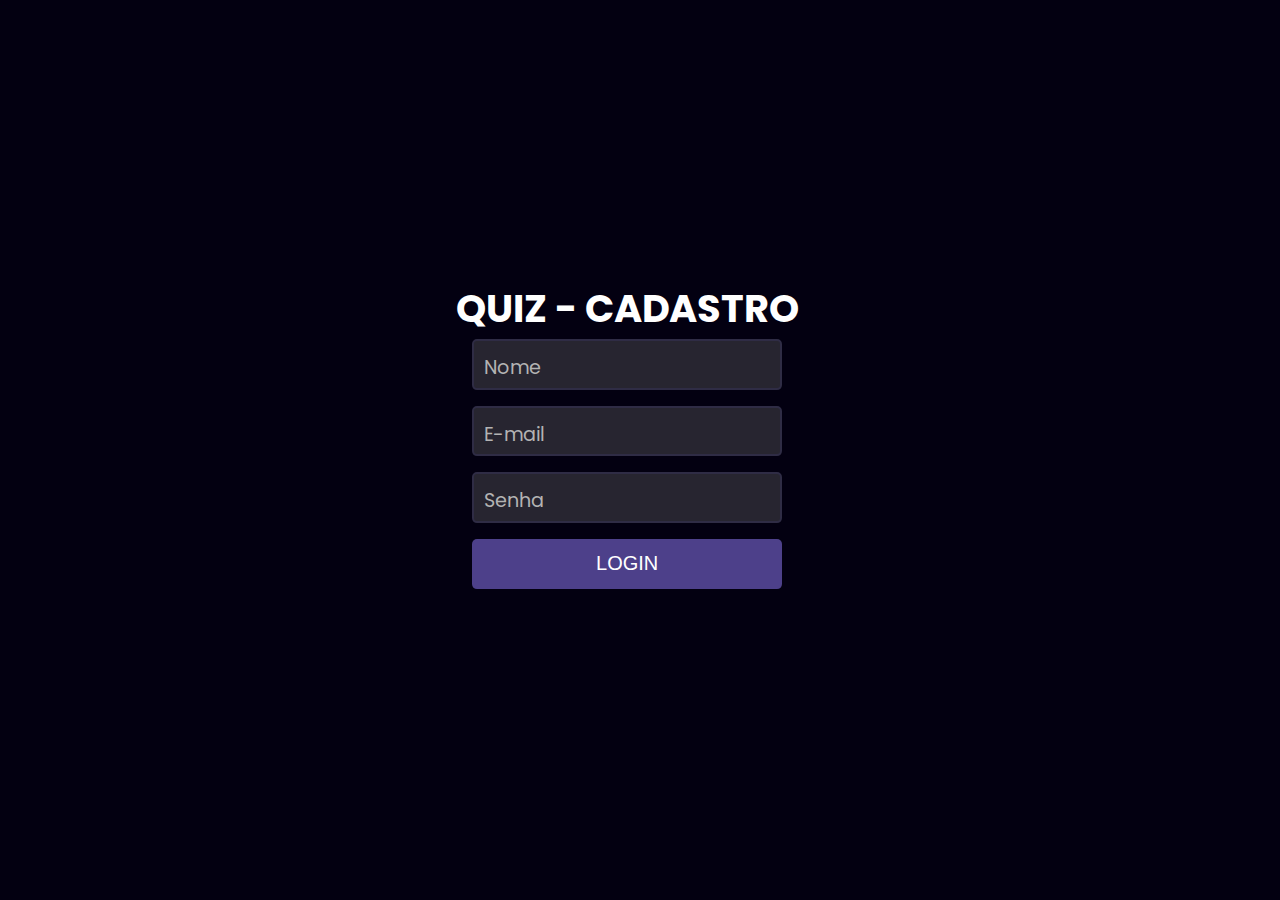
<file: index.html>
<!DOCTYPE html>
<html lang="en">
<head>
    <meta charset="UTF-8">
    <meta http-equiv="X-UA-Compatible" content="IE=edge">
    <meta name="viewport" content="width=device-width, initial-scale=1.0">
    <link rel="stylesheet" href="./css/style.css">
    <title>Quiz Entretenimento</title>
</head>
<body>

   <!-- GET - Usado por meio da url, muitos dados
        POST - Usado para poucos dados-->
   
    <h1>QUIZ - CADASTRO</h1>
   <div class="form">
    <form id="form" action="pages.html" method="GET">
        <div class=" input-container">
            <input type="text" class="text-input" autocomplete="off" placeholder="Digite seu nome" required/>
            <label for="username" class="label">Nome</label>
        </div>
        <div class=" input-container">
            <input type="email" class="text-input" autocomplete="off" placeholder="Digite seu email" required />
            <label for="username" class="label">E-mail</label>
        </div>
        <div class=" input-container">
            <input type="password" class="text-input" autocomplete="off" placeholder="Digite sua senha" required />
            <label for="username" class="label">Senha</label>
        </div>
        
        <button class="btn">
            <span>LOGIN</span>
          </button>
    </div>
   </form>
</file>
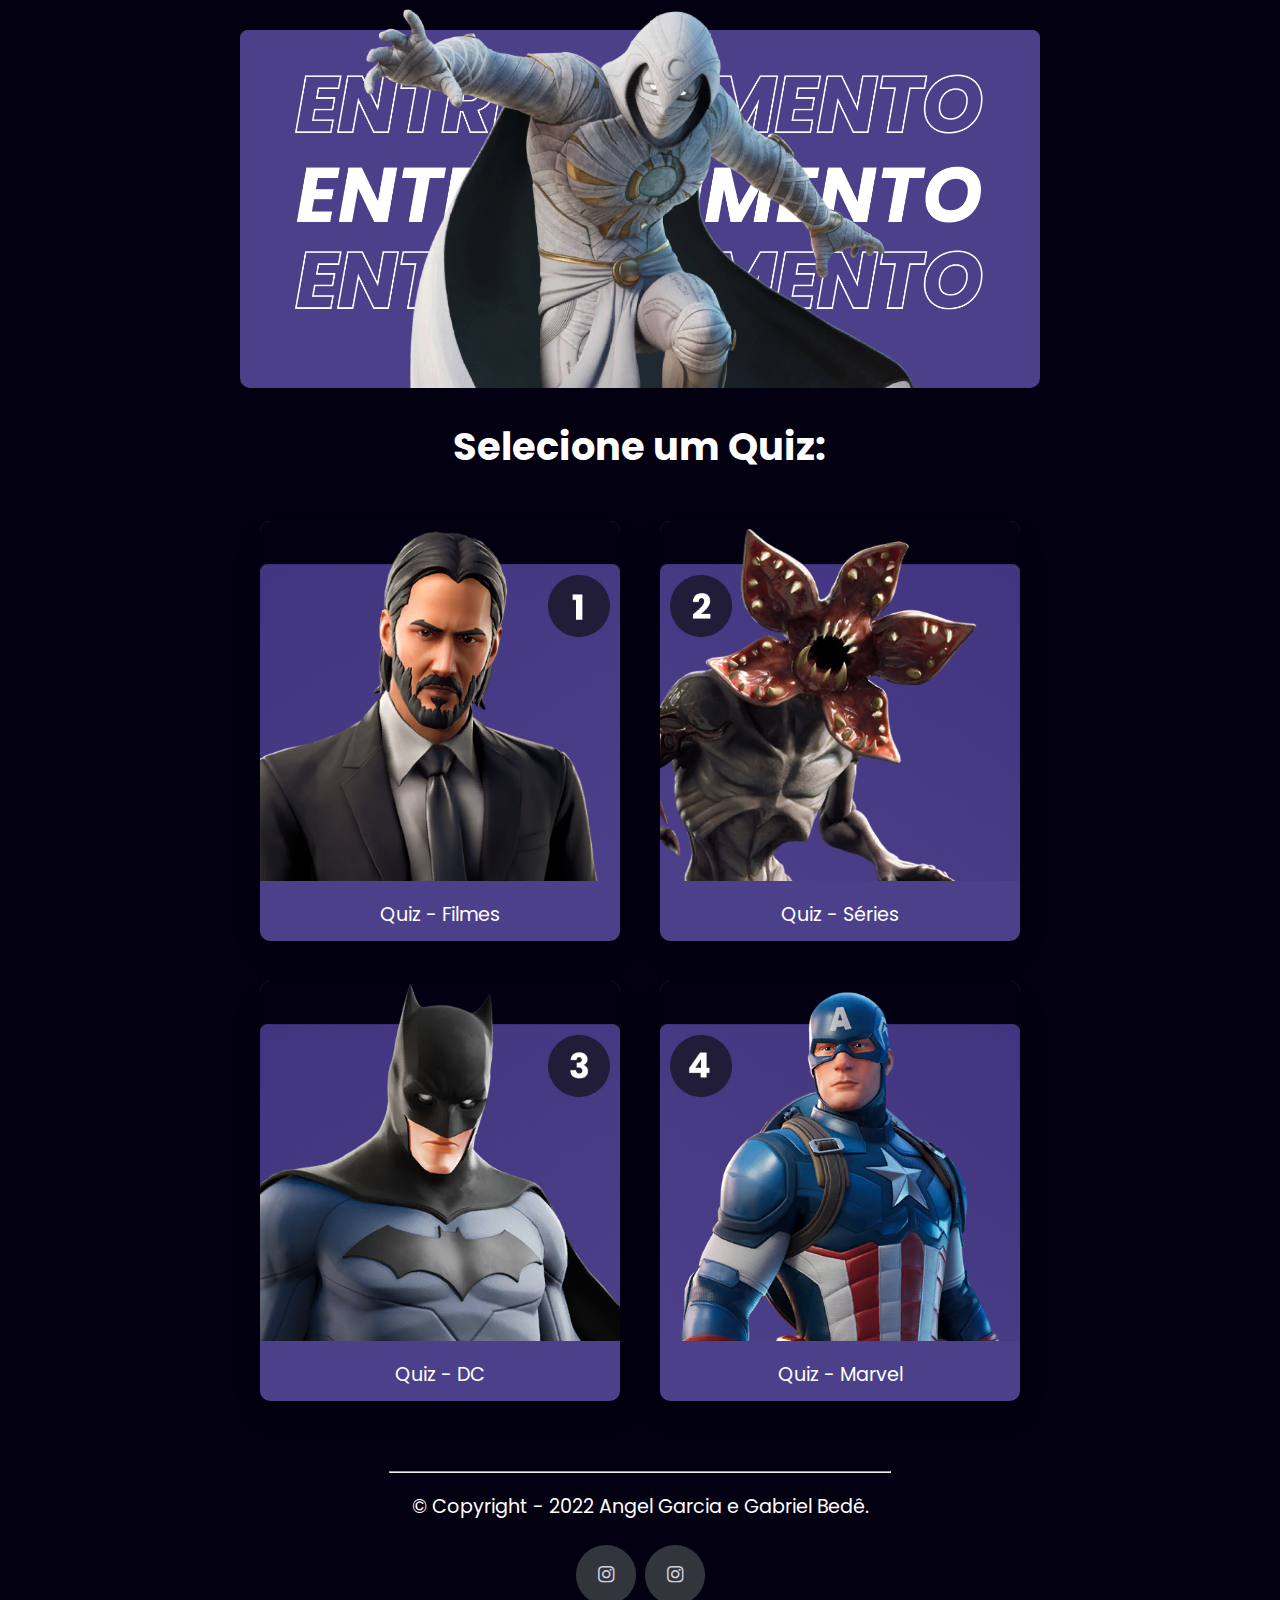
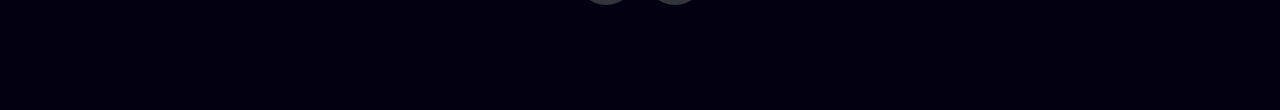
<file: pages.html>
<html lang="en">
<head>
    <meta charset="UTF-8">
    <meta http-equiv="X-UA-Compatible" content="IE=edge">
    <meta name="viewport" content="width=device-width, initial-scale=1.0">
    <title>Quiz Entretenimento</title>
    <link rel="stylesheet" href="./css/pages.css">
    <link rel="stylesheet" href="https://cdnjs.cloudflare.com/ajax/libs/font-awesome/4.7.0/css/font-awesome.min.css">

</head>
<body>

    <img class="banner" src="./img/banner.png">
    <h1>Selecione um Quiz:</h1>

    <div class="flex">
        <div class="img">
            <a href="quiz1.html"><img src="./img/1.png" draggable="false"><p>Quiz - Filmes</p></a>
        </div>

        <div class="img">
            <a href="quiz2.html"><img src="./img/2.png" draggable="false"><p>Quiz - Séries</p></a>
        </div>

        <div class="img">
            <a href="quiz3.html"><img src="./img/3.png" draggable="false"><p>Quiz - DC</p></a>
        </div>

        <div class="img">
            <a href="quiz4.html"><img src="./img/4.png" draggable="false"><p>Quiz - Marvel</p></a>
        </div>
    </div>

    <hr>

    <footer class="rodape">
        <p>© Copyright - 2022 Angel Garcia e Gabriel Bedê.</p>
        <a href="https://instagram.com/angel_oliiveiraa?igshid=YmMyMTA2M2Y=" class="fa fa-instagram"></a>
        <a href="https://instagram.com/gabriel_bede?igshid=YmMyMTA2M2Y=" class="fa fa-instagram"></a>
    </footer>
</body>
</html>
</file>
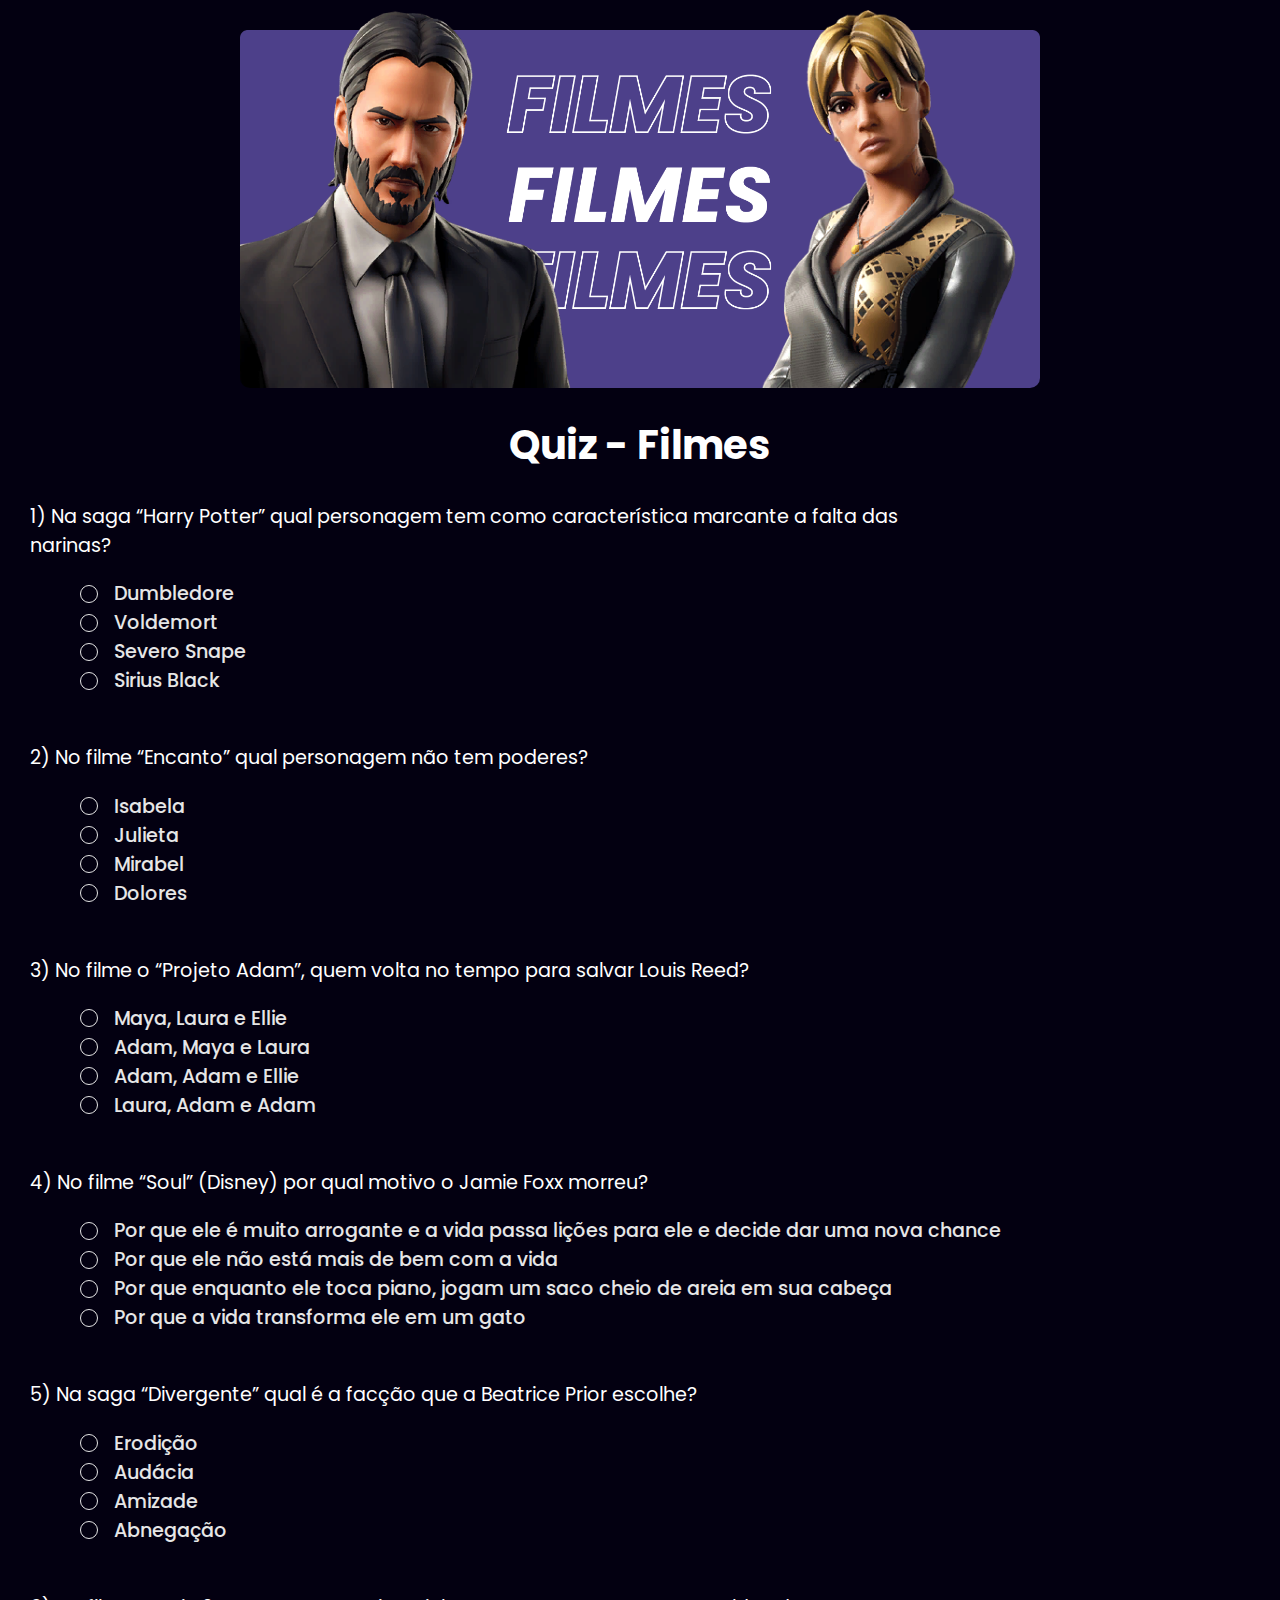
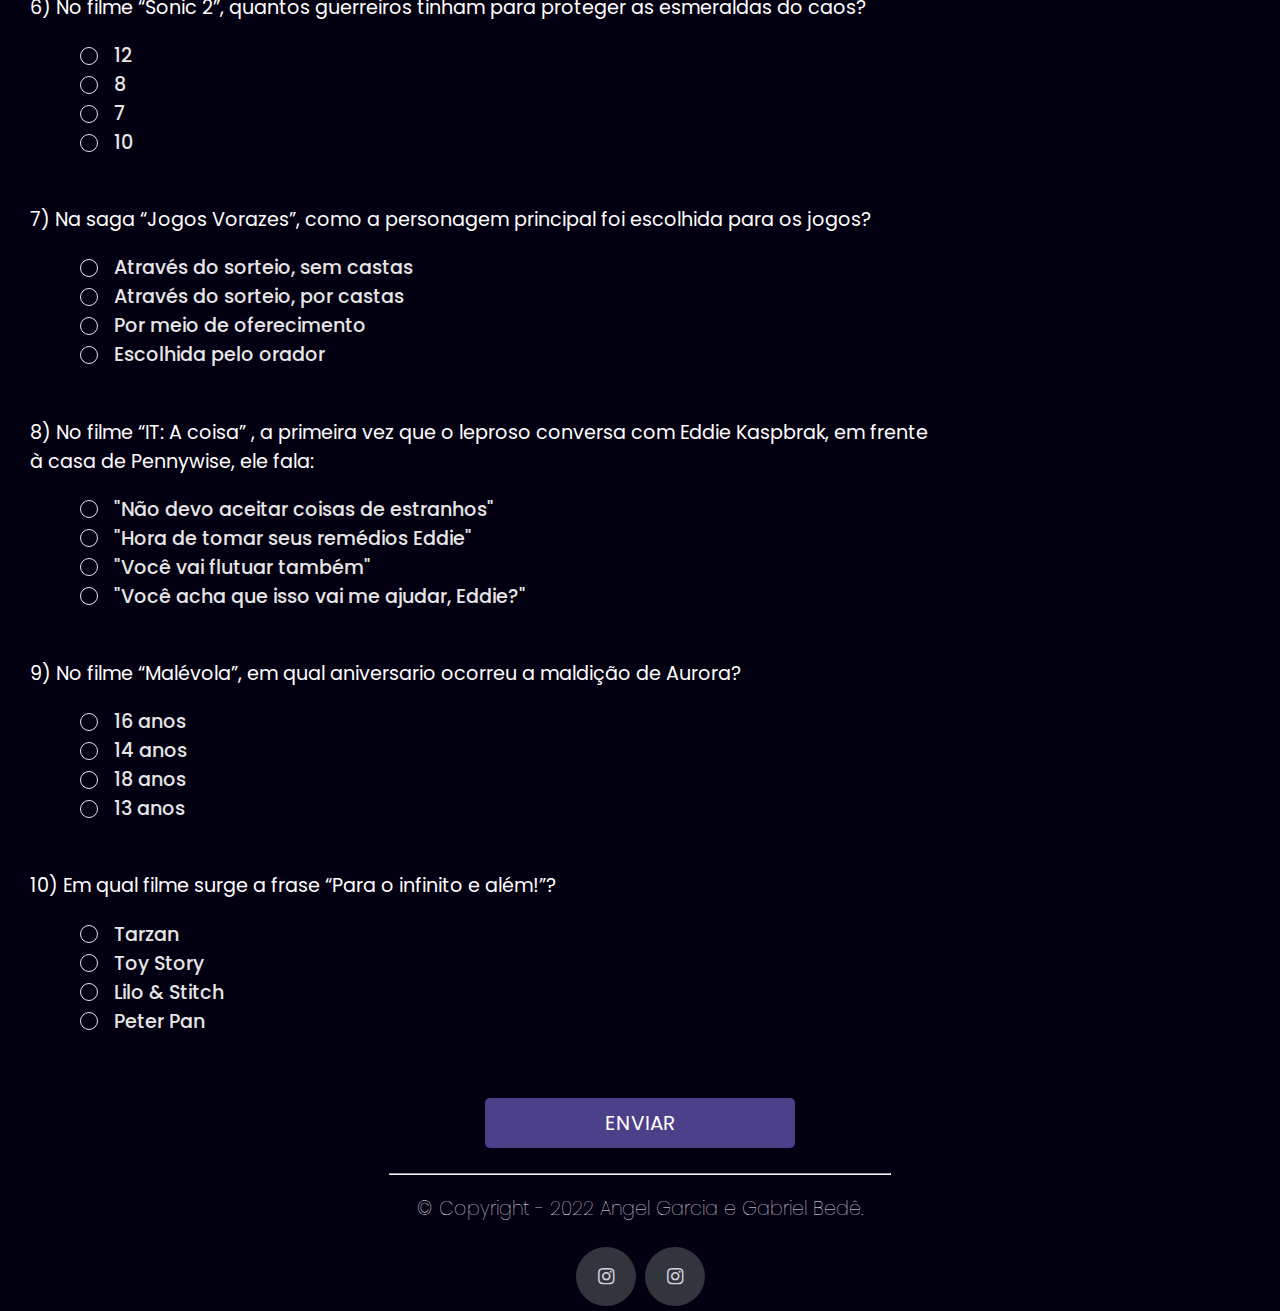
<file: quiz1.html>
<!DOCTYPE html>
<html lang="en">
<head>
    <meta charset="UTF-8">
    <meta http-equiv="X-UA-Compatible" content="IE=edge">
    <meta name="viewport" content="width=device-width, initial-scale=1.0">
    <title>Quiz - Filmes</title>
    <link rel="stylesheet" href="./css/quiz1.css">
    <link rel="stylesheet" href="https://cdnjs.cloudflare.com/ajax/libs/font-awesome/4.7.0/css/font-awesome.min.css">

</head>
<body>
    <img class="banner" src="./img/Frame 6.png">
    <form id="form" action="resultado.php">
      <section class="dark">
        <h1>Quiz - Filmes</h1>
        <p>1) Na saga “Harry Potter” qual personagem tem como característica marcante a falta das narinas?</p>
        <label>
          <input type="radio" name= "p1" name="dark" value="0" required>
          <span class="design"></span> <span class="text">Dumbledore</span>
        </label>
      
        <label>
          <input type="radio" name= "p1" name="dark" value="1" required>
          <span class="design"></span><span class="text">Voldemort</span>
        </label>
      
        <label>
          <input type="radio" name= "p1" name="dark" value="0" required>
          <span class="design"></span><span class="text">Severo Snape</span>
        </label>

        <label>
            <input type="radio" name= "p1" name="dark" value="0" required>
            <span class="design"></span><span class="text">Sirius Black</span>
        </label>
    </section>

    <br>

    <section class="dark">
    <p>2) No filme “Encanto” qual personagem não tem poderes?</p>
        <label>
          <input type="radio" name= "p2" name="dark" value="0" required>
          <span class="design"></span> <span class="text">Isabela</span>
        </label>
      
        <label>
          <input type="radio" name= "p2" name="dark" value="0" required>
          <span class="design"></span><span class="text">Julieta</span>
        </label>
      
        <label>
          <input type="radio" name= "p2" name="dark" value="1" required>
          <span class="design"></span><span class="text">Mirabel</span>
        </label>

        <label>
            <input type="radio" name= "p2" name="dark" value="0" required>
            <span class="design"></span><span class="text">Dolores</span>
        </label>
    </section>

    <br>

    <section class="dark">
    <p>3) No filme o “Projeto Adam”, quem volta no tempo para salvar Louis Reed?</p>
        <label>
          <input type="radio" name= "p3" name="dark" value="0" required>
          <span class="design"></span> <span class="text">Maya, Laura e Ellie</span>
        </label>
      
        <label>
          <input type="radio" name= "p3" name="dark" value="0" required>
          <span class="design"></span><span class="text">Adam, Maya e Laura</span>
        </label>
      
        <label>
          <input type="radio" name= "p3" name="dark" value="0" required>
          <span class="design"></span><span class="text">Adam, Adam e Ellie</span>
        </label>

        <label>
            <input type="radio" name= "p3" name="dark" value="1" required>
            <span class="design"></span><span class="text">Laura, Adam e Adam</span>
        </label>
    </section>

    <br>

    <section class="dark">
    <p>4) No filme “Soul” (Disney) por qual motivo o Jamie Foxx morreu?</p>
        <label>
          <input type="radio" name= "p4" name="dark" value="1" required>
          <span class="design"></span> <span class="text">Por que ele é muito arrogante e a vida passa lições para ele e decide dar uma nova chance</span>
        </label>
      
        <label>
          <input type="radio" name= "p4" name="dark" value="0" required>
          <span class="design"></span><span class="text">Por que ele não está mais de bem com a vida</span>
        </label>
      
        <label>
          <input type="radio" name= "p4" name="dark" value="0" required>
          <span class="design"></span><span class="text">Por que enquanto ele toca piano, jogam um saco cheio de areia em sua cabeça</span>
        </label>

        <label>
            <input type="radio" name= "p4" name="dark" value="0" required>
            <span class="design"></span><span class="text">Por que a vida transforma ele em um gato</span>
        </label>
    </section>

    <br>

    <section class="dark">
    <p>5) Na saga “Divergente” qual é a facção que a Beatrice Prior escolhe?</p>
        <label>
          <input type="radio" name= "p5" name="dark" value="0" required>
          <span class="design"></span> <span class="text">Erodição</span>
        </label>
      
        <label>
          <input type="radio" name= "p5" name="dark" value="1" required>
          <span class="design"></span><span class="text">Audácia</span>
        </label>
      
        <label>
          <input type="radio" name= "p5" name="dark" value="0" required>
          <span class="design"></span><span class="text">Amizade</span>
        </label>

        <label>
            <input type="radio" name= "p5" name="dark" value="0" required>
            <span class="design"></span><span class="text">Abnegação</span>
        </label>
    </section>

    <br>

    <section class="dark">
    <p>6) No filme “Sonic 2”, quantos guerreiros tinham para proteger as esmeraldas do caos?</p>
        <label>
          <input type="radio" name= "p6" name="dark" value="0" required>
          <span class="design"></span> <span class="text">12</span>
        </label>
      
        <label>
          <input type="radio" name= "p6" name="dark" value="0" required>
          <span class="design"></span><span class="text">8</span>
        </label>
      
        <label>
          <input type="radio" name= "p6" name="dark" value="1" required>
          <span class="design"></span><span class="text">7</span>
        </label>

        <label>
            <input type="radio" name= "p6" name="dark" value="0" required>
            <span class="design"></span><span class="text">10</span>
        </label>
    </section>

    <br>

    <section class="dark">
    <p>7) Na saga “Jogos Vorazes”, como a personagem principal foi escolhida para os jogos?</p>
        <label>
          <input type="radio" name= "p7" name="dark" value="0" required>
          <span class="design"></span> <span class="text">Através do sorteio, sem castas</span>
        </label>
      
        <label>
          <input type="radio" name= "p7" name="dark" value="0" required>
          <span class="design"></span><span class="text">Através do sorteio, por castas</span>
        </label>
      
        <label>
          <input type="radio" name= "p7" name="dark" value="1" required>
          <span class="design"></span><span class="text">Por meio de oferecimento</span>
        </label>

        <label>
            <input type="radio" name= "p7" name="dark" value="0" required>
            <span class="design"></span><span class="text">Escolhida pelo orador</span>
        </label>
    </section>

    <br>

    <section class="dark">
    <p>8) No filme “IT: A coisa” , a primeira vez que o leproso conversa com Eddie Kaspbrak, em frente à casa de Pennywise, ele fala:</p>
        <label>
          <input type="radio" name= "p8" name="dark" value="0" required>
          <span class="design"></span> <span class="text">"Não devo aceitar coisas de estranhos"</span>
        </label>
      
        <label>
          <input type="radio" name= "p8" name="dark" value="0" required>
          <span class="design"></span><span class="text">"Hora de tomar seus remédios Eddie"</span>
        </label>
      
        <label>
          <input type="radio" name= "p8" name="dark" value="0" required>
          <span class="design"></span><span class="text">"Você vai flutuar também"</span>
        </label>

        <label>
            <input type="radio" name= "p8" name="dark" value="1" required>
            <span class="design"></span><span class="text">"Você acha que isso vai me ajudar, Eddie?"</span>
        </label>
    </section>

    <br>

    <section class="dark">
    <p>9) No filme “Malévola”, em qual aniversario ocorreu a maldição de Aurora?</p>
        <label>
          <input type="radio" name= "p9" name="dark" value="1" required>
          <span class="design"></span> <span class="text">16 anos</span>
        </label>
      
        <label>
          <input type="radio" name= "p9" name="dark" value="0" required>
          <span class="design"></span><span class="text">14 anos</span>
        </label>
      
        <label>
          <input type="radio" name= "p9" name="dark" value="0" required>
          <span class="design"></span><span class="text">18 anos</span>
        </label>

        <label>
            <input type="radio" name= "p9" name="dark" value="0" required>
            <span class="design"></span><span class="text">13 anos</span>
        </label>
    </section>

    <br>

    <section class="dark">
    <p>10) Em qual filme surge a frase “Para o infinito e além!”?</p>
        <label>
          <input type="radio" name= "p10" name="dark" value="0" required>
          <span class="design"></span> <span class="text">Tarzan</span>
        </label>
      
        <label>
          <input type="radio" name= "p10" name="dark" value="1" required>
          <span class="design"></span><span class="text">Toy Story</span>
        </label>
      
        <label>
          <input type="radio" name= "p10" name="dark" value="0" required>
          <span class="design"></span><span class="text">Lilo & Stitch</span>
        </label>

        <label>
            <input type="radio" name= "p10" name="dark" value="0" required>
            <span class="design"></span><span class="text">Peter Pan</span>
        </label>
    </section>
  </form>
    <br><br><br>
      
      <button form="form" class="btn">
        <span>ENVIAR</span>
      </button>

    <hr>

    <footer class="rodape">
      <h6 class="text-rodape">© Copyright - 2022 Angel Garcia e Gabriel Bedê.</h6>
      <a href="https://instagram.com/angel_oliiveiraa?igshid=YmMyMTA2M2Y=" class="fa fa-instagram"></a>
      <a href="https://instagram.com/gabriel_bede?igshid=YmMyMTA2M2Y=" class="fa fa-instagram"></a>
  </footer>

</body>
</html>
</file>
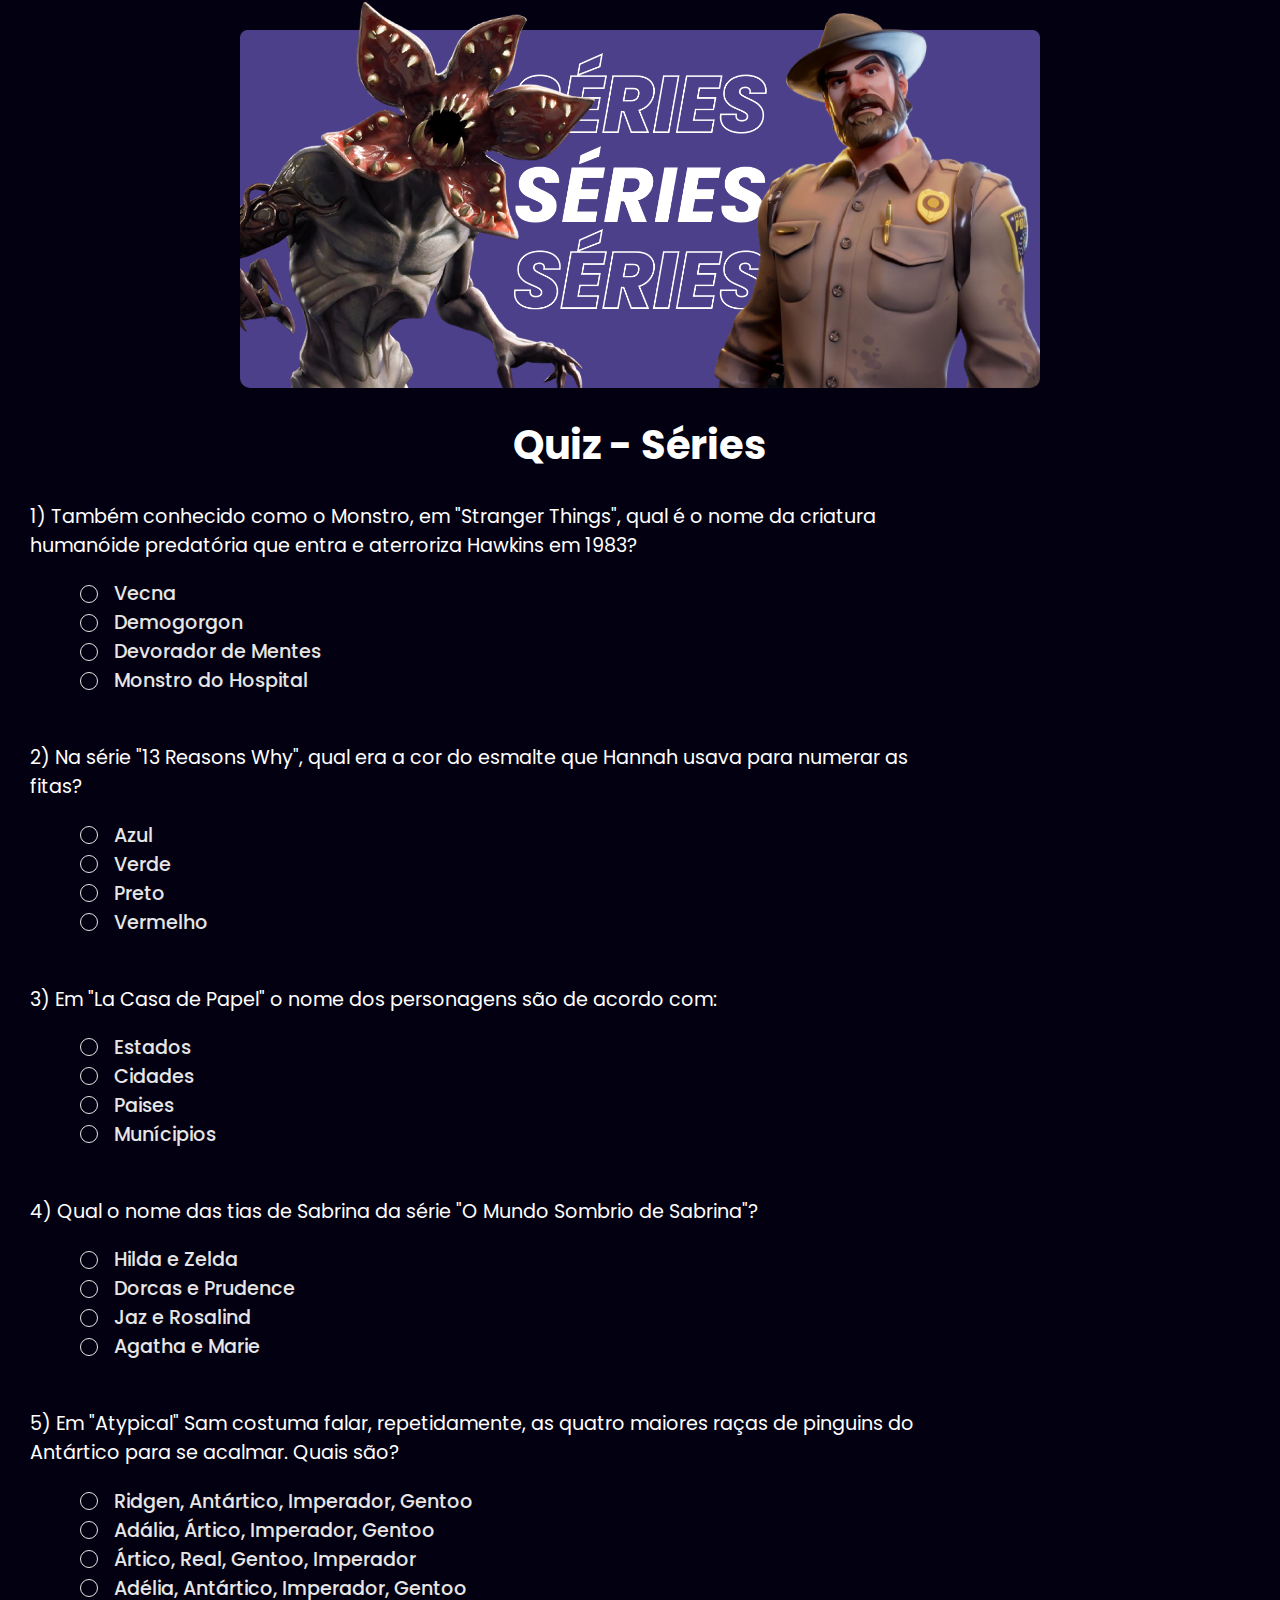
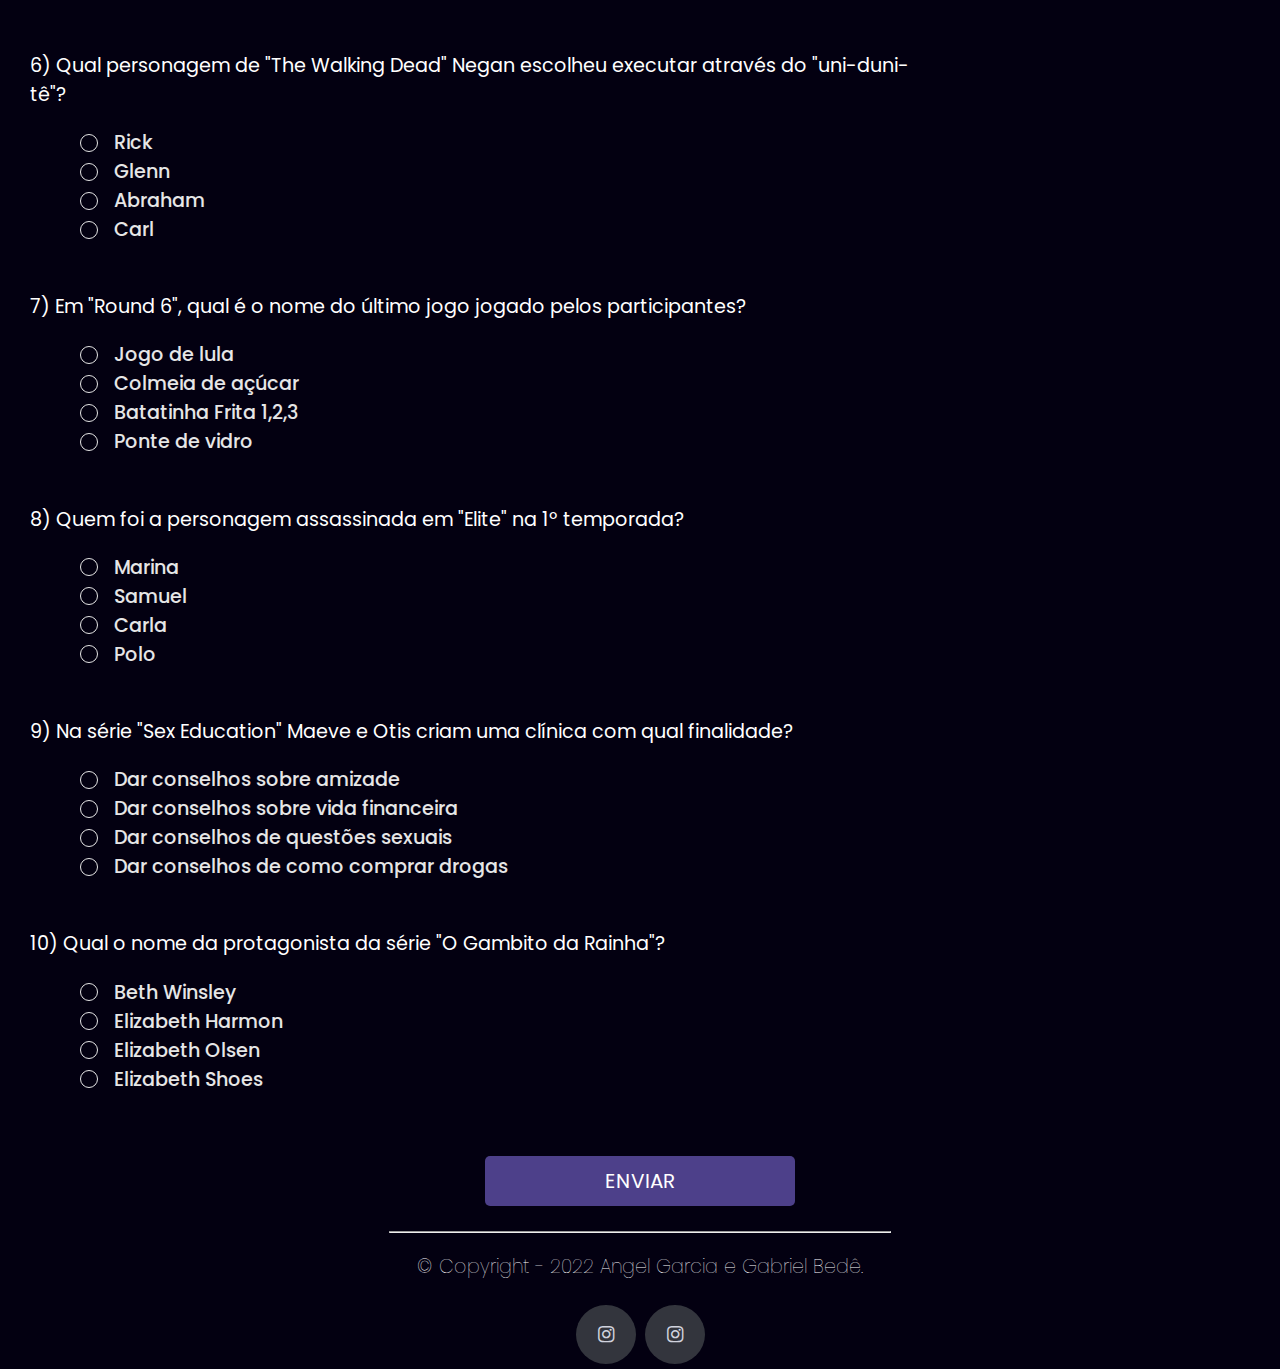
<file: quiz2.html>
<!DOCTYPE html>
<html lang="en">
<head>
    <meta charset="UTF-8">
    <meta http-equiv="X-UA-Compatible" content="IE=edge">
    <meta name="viewport" content="width=device-width, initial-scale=1.0">
    <title>Quiz - Séries</title>
    <link rel="stylesheet" href="./css/quiz1.css">
    <link rel="stylesheet" href="https://cdnjs.cloudflare.com/ajax/libs/font-awesome/4.7.0/css/font-awesome.min.css">

</head>
<body>
    <img class="banner" src="./img/Frame 7.png">
    <form id="form" action="resultado.php">
      <section class="dark">
        <h1>Quiz - Séries</h1>
        <p>1) Também conhecido como o Monstro, em "Stranger Things", qual é o nome da criatura humanóide predatória que entra e aterroriza Hawkins em 1983?</p>
        <label>
          <input type="radio" name= "p1" name="dark" value="0" required>
          <span class="design"></span> <span class="text">Vecna</span>
        </label>
      
        <label>
          <input type="radio" name= "p1" name="dark" value="1" required>
          <span class="design"></span><span class="text">Demogorgon</span>
        </label>
      
        <label>
          <input type="radio" name= "p1" name="dark" value="0" required>
          <span class="design"></span><span class="text">Devorador de Mentes</span>
        </label>

        <label>
            <input type="radio" name= "p1" name="dark" value="0" required>
            <span class="design"></span><span class="text">Monstro do Hospital</span>
        </label>
    </section>

    <br>

    <section class="dark">
    <p>2) Na série "13 Reasons Why", qual era a cor do esmalte que Hannah usava para numerar as fitas?</p>
        <label>
          <input type="radio" name= "p2" name="dark" value="1" required>
          <span class="design"></span> <span class="text">Azul</span>
        </label>
      
        <label>
          <input type="radio" name= "p2" name="dark" value="0" required>
          <span class="design"></span><span class="text">Verde</span>
        </label>
      
        <label>
          <input type="radio" name= "p2" name="dark" value="0" required>
          <span class="design"></span><span class="text">Preto</span>
        </label>

        <label>
            <input type="radio" name= "p2" name="dark" value="0" required>
            <span class="design"></span><span class="text">Vermelho</span>
        </label>
    </section>

    <br>

    <section class="dark">
    <p>3) Em "La Casa de Papel" o nome dos personagens são de acordo com:</p>
        <label>
          <input type="radio" name= "p3" name="dark" value="0" required>
          <span class="design"></span> <span class="text">Estados</span>
        </label>
      
        <label>
          <input type="radio" name= "p3" name="dark" value="1" required>
          <span class="design"></span><span class="text">Cidades</span>
        </label>
      
        <label>
          <input type="radio" name= "p3" name="dark" value="0" required>
          <span class="design"></span><span class="text">Paises</span>
        </label>

        <label>
            <input type="radio" name= "p3" name="dark" value="0" required>
            <span class="design"></span><span class="text">Munícipios</span>
        </label>
    </section>

    <br>

    <section class="dark">
    <p>4) Qual o nome das tias de Sabrina da série "O Mundo Sombrio de Sabrina"?</p>
        <label>
          <input type="radio" name= "p4" name="dark" value="1" required>
          <span class="design"></span> <span class="text">Hilda e Zelda</span>
        </label>
      
        <label>
          <input type="radio" name= "p4" name="dark" value="0" required>
          <span class="design"></span><span class="text">Dorcas e Prudence</span>
        </label>
      
        <label>
          <input type="radio" name= "p4" name="dark" value="0" required>
          <span class="design"></span><span class="text">Jaz e Rosalind</span>
        </label>

        <label>
            <input type="radio" name= "p4" name="dark" value="0" required>
            <span class="design"></span><span class="text">Agatha e Marie</span>
        </label>
    </section>

    <br>

    <section class="dark">
    <p>5) Em "Atypical" Sam costuma falar, repetidamente, as quatro maiores raças de pinguins do Antártico para se acalmar. Quais são?</p>
        <label>
          <input type="radio" name= "p5" name="dark" value="0" required>
          <span class="design"></span> <span class="text">Ridgen, Antártico, Imperador, Gentoo</span>
        </label>
      
        <label>
          <input type="radio" name= "p5" name="dark" value="0" required>
          <span class="design"></span><span class="text">Adália, Ártico, Imperador, Gentoo</span>
        </label>
      
        <label>
          <input type="radio" name= "p5" name="dark" value="0" required>
          <span class="design"></span><span class="text">Ártico, Real, Gentoo, Imperador</span>
        </label>

        <label>
            <input type="radio" name= "p5" name="dark" value="1" required>
            <span class="design"></span><span class="text">Adélia, Antártico, Imperador, Gentoo</span>
        </label>
    </section>

    <br>

    <section class="dark">
    <p>6) Qual personagem de "The Walking Dead" Negan escolheu executar através do "uni-duni-tê"? </p>
        <label>
          <input type="radio" name= "p6" name="dark" value="0" required>
          <span class="design"></span> <span class="text">Rick</span>
        </label>
      
        <label>
          <input type="radio" name= "p6" name="dark" value="1" required>
          <span class="design"></span><span class="text">Glenn</span>
        </label>
      
        <label>
          <input type="radio" name= "p6" name="dark" value="0" required>
          <span class="design"></span><span class="text">Abraham</span>
        </label>

        <label>
            <input type="radio" name= "p6" name="dark" value="0" required>
            <span class="design"></span><span class="text">Carl</span>
        </label>
    </section>

    <br>

    <section class="dark">
    <p>7) Em "Round 6", qual é o nome do último jogo jogado pelos participantes?</p>
        <label>
          <input type="radio" name= "p7" name="dark" value="0" required>
          <span class="design"></span> <span class="text">Jogo de lula</span>
        </label>
      
        <label>
          <input type="radio" name= "p7" name="dark" value="0" required>
          <span class="design"></span><span class="text">Colmeia de açúcar</span>
        </label>
      
        <label>
          <input type="radio" name= "p7" name="dark" value="1" required>
          <span class="design"></span><span class="text">Batatinha Frita 1,2,3</span>
        </label>

        <label>
            <input type="radio" name= "p7" name="dark" value="0" required>
            <span class="design"></span><span class="text">Ponte de vidro</span>
        </label>
    </section>

    <br>

    <section class="dark">
    <p>8) Quem foi a personagem assassinada em "Elite" na 1º temporada?</p>
        <label>
          <input type="radio" name= "p8" name="dark" value="1" required>
          <span class="design"></span> <span class="text">Marina</span>
        </label>
      
        <label>
          <input type="radio" name= "p8" name="dark" value="0" required>
          <span class="design"></span><span class="text">Samuel</span>
        </label>
      
        <label>
          <input type="radio" name= "p8" name="dark" value="0" required>
          <span class="design"></span><span class="text">Carla</span>
        </label>

        <label>
            <input type="radio" name= "p8" name="dark" value="0" required>
            <span class="design"></span><span class="text">Polo</span>
        </label>
    </section>

    <br>

    <section class="dark">
    <p>9) Na série "Sex Education" Maeve e Otis criam uma clínica com qual finalidade?</p>
        <label>
          <input type="radio" name= "p9" name="dark" value="0" required>
          <span class="design"></span> <span class="text">Dar conselhos sobre amizade</span>
        </label>
      
        <label>
          <input type="radio" name= "p9" name="dark" value="0" required>
          <span class="design"></span><span class="text">Dar conselhos sobre vida financeira</span>
        </label>
      
        <label>
          <input type="radio" name= "p9" name="dark" value="1" required>
          <span class="design"></span><span class="text">Dar conselhos de questões sexuais</span>
        </label>

        <label>
            <input type="radio" name= "p9" name="dark" value="0" required>
            <span class="design"></span><span class="text">Dar conselhos de como comprar drogas</span>
        </label>
    </section>

    <br>

    <section class="dark">
    <p>10) Qual o nome da protagonista da série "O Gambito da Rainha"?</p>
        <label>
          <input type="radio" name= "p10" name="dark" value="0" required>
          <span class="design"></span> <span class="text">Beth Winsley</span>
        </label>
      
        <label>
          <input type="radio" name= "p10" name="dark" value="1" required>
          <span class="design"></span><span class="text">Elizabeth Harmon</span>
        </label>
      
        <label>
          <input type="radio" name= "p10" name="dark" value="0" required>
          <span class="design"></span><span class="text">Elizabeth Olsen</span>
        </label>

        <label>
            <input type="radio" name= "p10" name="dark" value="0" required>
            <span class="design"></span><span class="text">Elizabeth Shoes</span>
        </label>
    </section>
    
    <br><br><br>
      
      <button form="form" class="btn">
        <span>ENVIAR</span>
      </button>

      <hr>

      <footer class="rodape">
        <h6 class="text-rodape">© Copyright - 2022 Angel Garcia e Gabriel Bedê.</h6>
        <a href="https://instagram.com/angel_oliiveiraa?igshid=YmMyMTA2M2Y=" class="fa fa-instagram"></a>
        <a href="https://instagram.com/gabriel_bede?igshid=YmMyMTA2M2Y=" class="fa fa-instagram"></a>
    </footer>

</body>
</html>
</file>
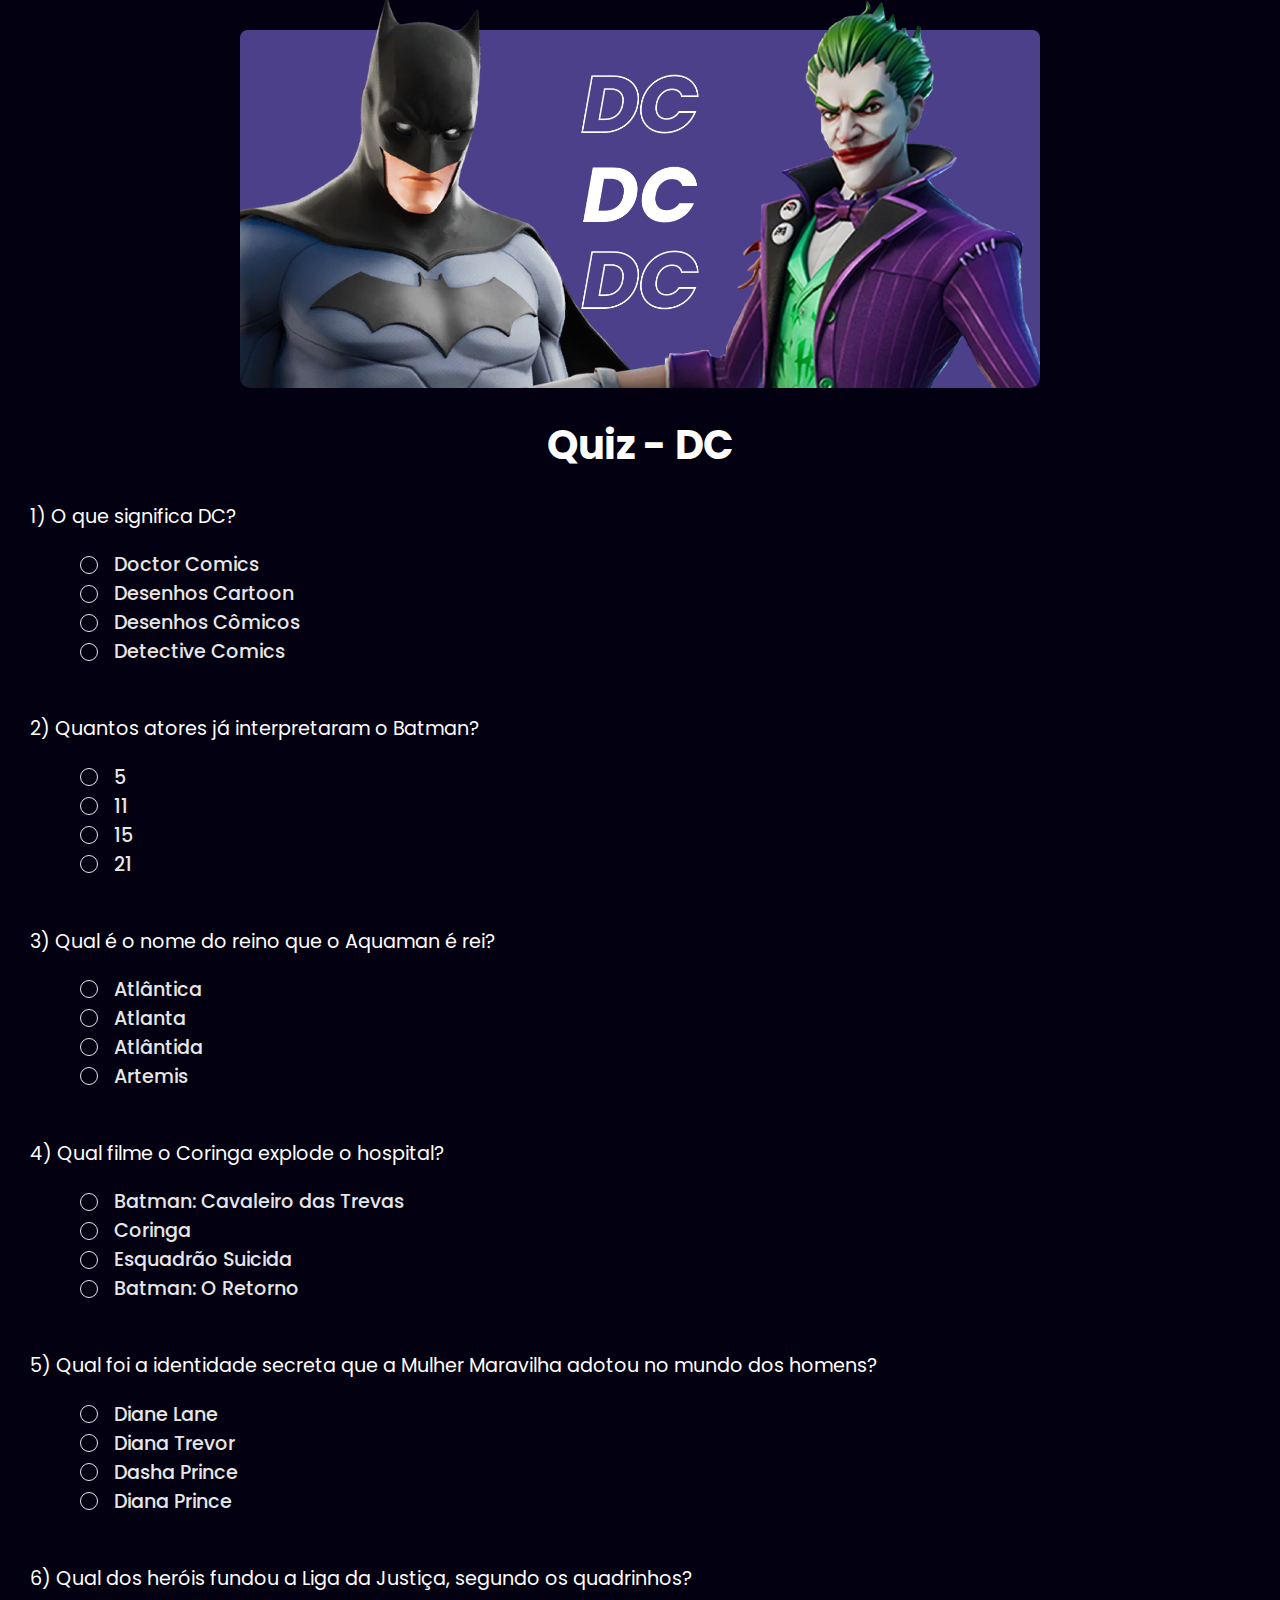
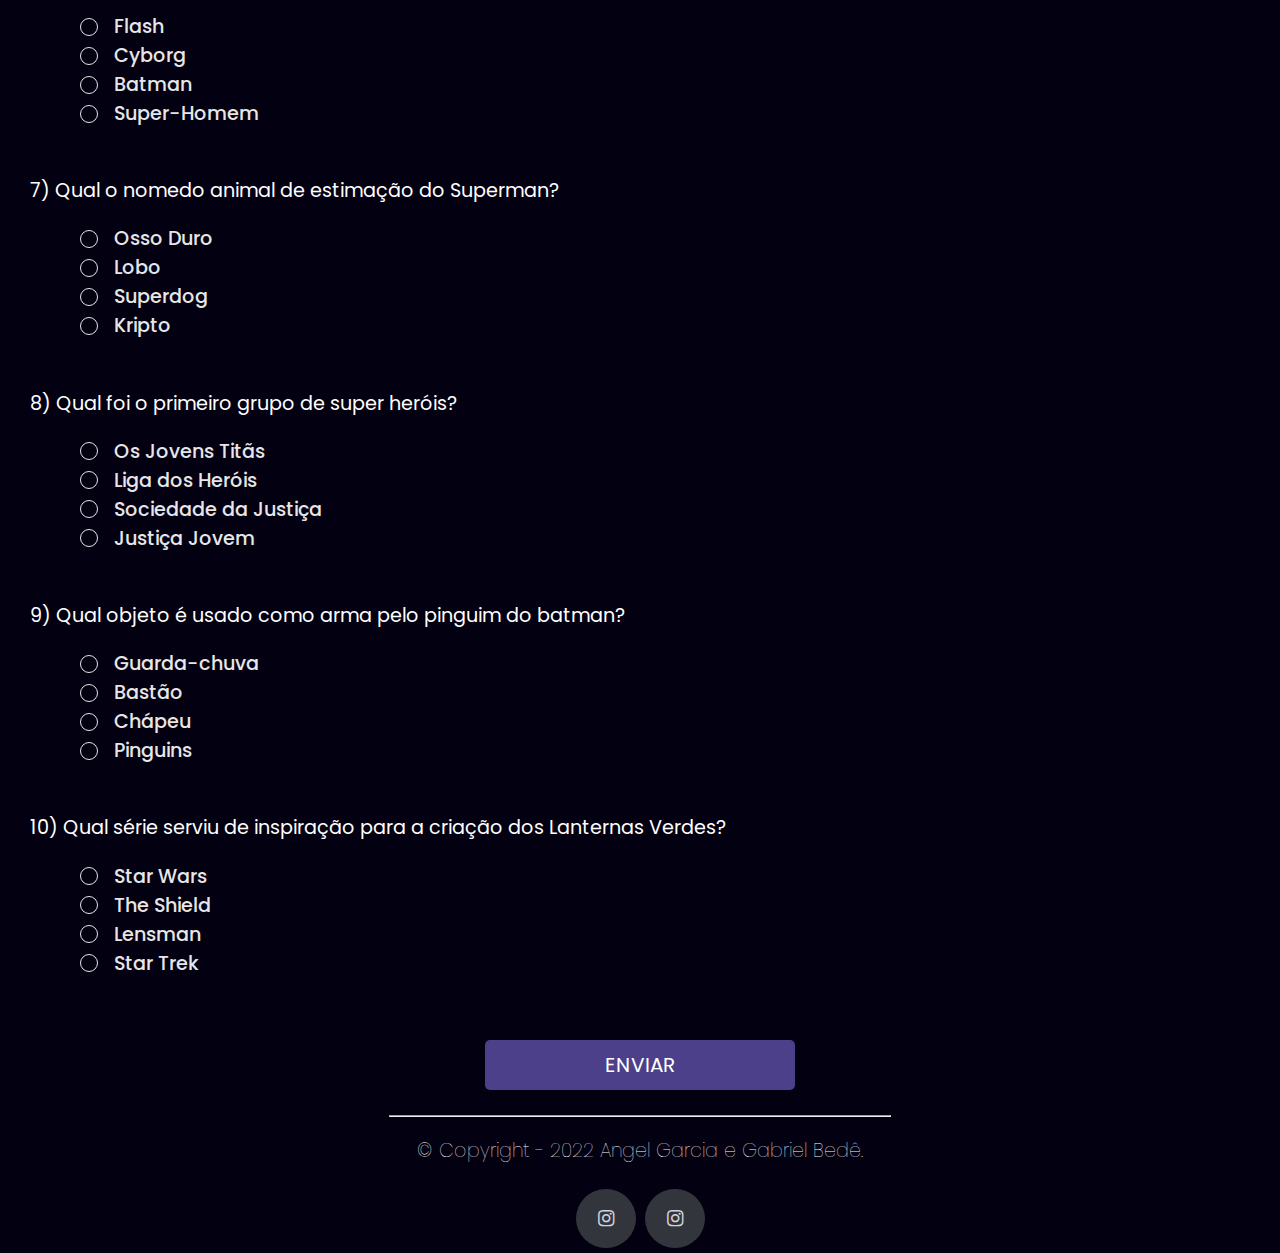
<file: quiz3.html>
<!DOCTYPE html>
<html lang="en">
<head>
    <meta charset="UTF-8">
    <meta http-equiv="X-UA-Compatible" content="IE=edge">
    <meta name="viewport" content="width=device-width, initial-scale=1.0">
    <title>Quiz - DC</title>
    <link rel="stylesheet" href="./css/quiz1.css">
    <link rel="stylesheet" href="https://cdnjs.cloudflare.com/ajax/libs/font-awesome/4.7.0/css/font-awesome.min.css">

</head>
<body>
    <img class="banner" src="./img/Frame 8.png">
    <form id="form" action="resultado.php">
    <section class="dark">
        <h1>Quiz - DC</h1>
        <p>1) O que significa DC?</p>
        <label>
          <input type="radio" name= "p1" name="dark" value="0" required>
          <span class="design"></span> <span class="text">Doctor Comics</span>
        </label>
      
        <label>
          <input type="radio" name= "p1" name="dark" value="0" required>
          <span class="design"></span><span class="text">Desenhos Cartoon</span>
        </label>
      
        <label>
          <input type="radio" name= "p1" name="dark" value="0" required>
          <span class="design"></span><span class="text">Desenhos Cômicos</span>
        </label>

        <label>
            <input type="radio" name= "p1" name="dark" value="1" required>
            <span class="design"></span><span class="text">Detective Comics</span>
        </label>
    </section>

    <br>

    <section class="dark">
    <p>2) Quantos atores já interpretaram o Batman?</p>
        <label>
          <input type="radio" name= "p2" name="dark" value="0" required>
          <span class="design"></span> <span class="text">5</span>
        </label>
      
        <label>
          <input type="radio" name= "p2" name="dark" value="1" required>
          <span class="design"></span><span class="text">11</span>
        </label>
      
        <label>
          <input type="radio" name= "p2" name="dark" value="0" required>
          <span class="design"></span><span class="text">15</span>
        </label>

        <label>
            <input type="radio" name= "p2" name="dark" value="0" required>
            <span class="design"></span><span class="text">21</span>
        </label>
    </section>

    <br>

    <section class="dark">
    <p>3) Qual é o nome do reino que o Aquaman é rei?</p>
        <label>
          <input type="radio" name= "p3" name="dark" value="1" required>
          <span class="design"></span> <span class="text">Atlântica</span>
        </label>
      
        <label>
          <input type="radio" name= "p3" name="dark" value="0" required>
          <span class="design"></span><span class="text">Atlanta</span>
        </label>
      
        <label>
          <input type="radio" name= "p3" name="dark" value="0" required>
          <span class="design"></span><span class="text">Atlântida</span>
        </label>

        <label>
            <input type="radio" name= "p3" name="dark" value="0" required>
            <span class="design"></span><span class="text">Artemis</span>
        </label>
    </section>

    <br>

    <section class="dark">
    <p>4) Qual filme o Coringa explode o hospital?</p>
        <label>
          <input type="radio" name= "p4" name="dark" value="1" required>
          <span class="design"></span> <span class="text">Batman: Cavaleiro das Trevas</span>
        </label>
      
        <label>
          <input type="radio" name= "p4" name="dark" value="0" required>
          <span class="design"></span><span class="text">Coringa</span>
        </label>
      
        <label>
          <input type="radio" name= "p4" name="dark" value="0" required>
          <span class="design"></span><span class="text">Esquadrão Suicida</span>
        </label>

        <label>
            <input type="radio" name= "p4" name="dark" value="0" required>
            <span class="design"></span><span class="text">Batman: O Retorno</span>
        </label>
    </section>

    <br>

    <section class="dark">
    <p>5) Qual foi a identidade secreta que a Mulher Maravilha adotou no mundo dos homens?</p>
        <label>
          <input type="radio" name= "p5" name="dark" value="0" required>
          <span class="design"></span> <span class="text">Diane Lane</span>
        </label>
      
        <label>
          <input type="radio" name= "p5" name="dark" value="0" required>
          <span class="design"></span><span class="text">Diana Trevor</span>
        </label>
      
        <label>
          <input type="radio" name= "p5" name="dark" value="0" required>
          <span class="design"></span><span class="text">Dasha Prince</span>
        </label>

        <label>
            <input type="radio" name= "p5" name="dark" value="1" required>
            <span class="design"></span><span class="text">Diana Prince</span>
        </label>
    </section>

    <br>

    <section class="dark">
    <p>6) Qual dos heróis fundou a Liga da Justiça, segundo os quadrinhos?</p>
        <label>
          <input type="radio" name= "p6" name="dark" value="0" required>
          <span class="design"></span> <span class="text">Flash</span>
        </label>
      
        <label>
          <input type="radio" name= "p6" name="dark" value="1" required>
          <span class="design"></span><span class="text">Cyborg</span>
        </label>
      
        <label>
          <input type="radio" name= "p6" name="dark" value="0" required>
          <span class="design"></span><span class="text">Batman</span>
        </label>

        <label>
            <input type="radio" name= "p6" name="dark" value="0" required>
            <span class="design"></span><span class="text">Super-Homem</span>
        </label>
    </section>

    <br>

    <section class="dark">
    <p>7) Qual o nomedo animal de estimação do Superman?</p>
        <label>
          <input type="radio" name= "p7" name="dark" value="0" required>
          <span class="design"></span> <span class="text">Osso Duro</span>
        </label>
      
        <label>
          <input type="radio" name= "p7" name="dark" value="0" required>
          <span class="design"></span><span class="text">Lobo</span>
        </label>
      
        <label>
          <input type="radio" name= "p7" name="dark" value="0" required>
          <span class="design"></span><span class="text">Superdog</span>
        </label>

        <label>
            <input type="radio" name= "p7" name="dark" value="1" required>
            <span class="design"></span><span class="text">Kripto</span>
        </label>
    </section>

    <br>

    <section class="dark">
    <p>8) Qual foi o primeiro grupo de super heróis?</p>
        <label>
          <input type="radio" name= "p8" name="dark" value="0" required>
          <span class="design"></span> <span class="text">Os Jovens Titãs</span>
        </label>
      
        <label>
          <input type="radio" name= "p8" name="dark" value="0" required>
          <span class="design"></span><span class="text">Liga dos Heróis</span>
        </label>
      
        <label>
          <input type="radio" name= "p8" name="dark" value="1" required>
          <span class="design"></span><span class="text">Sociedade da Justiça</span>
        </label>

        <label>
            <input type="radio" name= "p8" name="dark" value="0" required>
            <span class="design"></span><span class="text">Justiça Jovem</span>
        </label>
    </section>

    <br>

    <section class="dark">
    <p>9) Qual objeto é usado como arma pelo pinguim do batman?</p>
        <label>
          <input type="radio" name= "p9" name="dark" value="1" required>
          <span class="design"></span> <span class="text">Guarda-chuva</span>
        </label>
      
        <label>
          <input type="radio" name= "p9" name="dark" value="0" required>
          <span class="design"></span><span class="text">Bastão</span>
        </label>
      
        <label>
          <input type="radio" name= "p9" name="dark" value="1" required>
          <span class="design"></span><span class="text">Chápeu</span>
        </label>

        <label>
            <input type="radio" name= "p9" name="dark" value="0" required>
            <span class="design"></span><span class="text">Pinguins</span>
        </label>
    </section>

    <br>

    <section class="dark">
    <p>10) Qual série serviu de inspiração para a criação dos Lanternas Verdes?</p>
        <label>
          <input type="radio" name= "p10" name="dark" value="0" required>
          <span class="design"></span> <span class="text">Star Wars</span>
        </label>
      
        <label>
          <input type="radio" name= "p10" name="dark" value="0" required>
          <span class="design"></span><span class="text">The Shield</span>
        </label>
      
        <label>
          <input type="radio" name= "p10" name="dark" value="1" required>
          <span class="design"></span><span class="text">Lensman</span>
        </label>

        <label>
            <input type="radio" name= "p10" name="dark" value="0" required>
            <span class="design"></span><span class="text">Star Trek</span>
        </label>
    </section>
    
    <br><br><br>
      
      <button form="form" class="btn">
        <span>ENVIAR</span>
      </button>

      <hr>

      <footer class="rodape">
        <h6 class="text-rodape">© Copyright - 2022 Angel Garcia e Gabriel Bedê.</h6>
        <a href="https://instagram.com/angel_oliiveiraa?igshid=YmMyMTA2M2Y=" class="fa fa-instagram"></a>
        <a href="https://instagram.com/gabriel_bede?igshid=YmMyMTA2M2Y=" class="fa fa-instagram"></a>
    </footer>

</body>
</html>
</file>
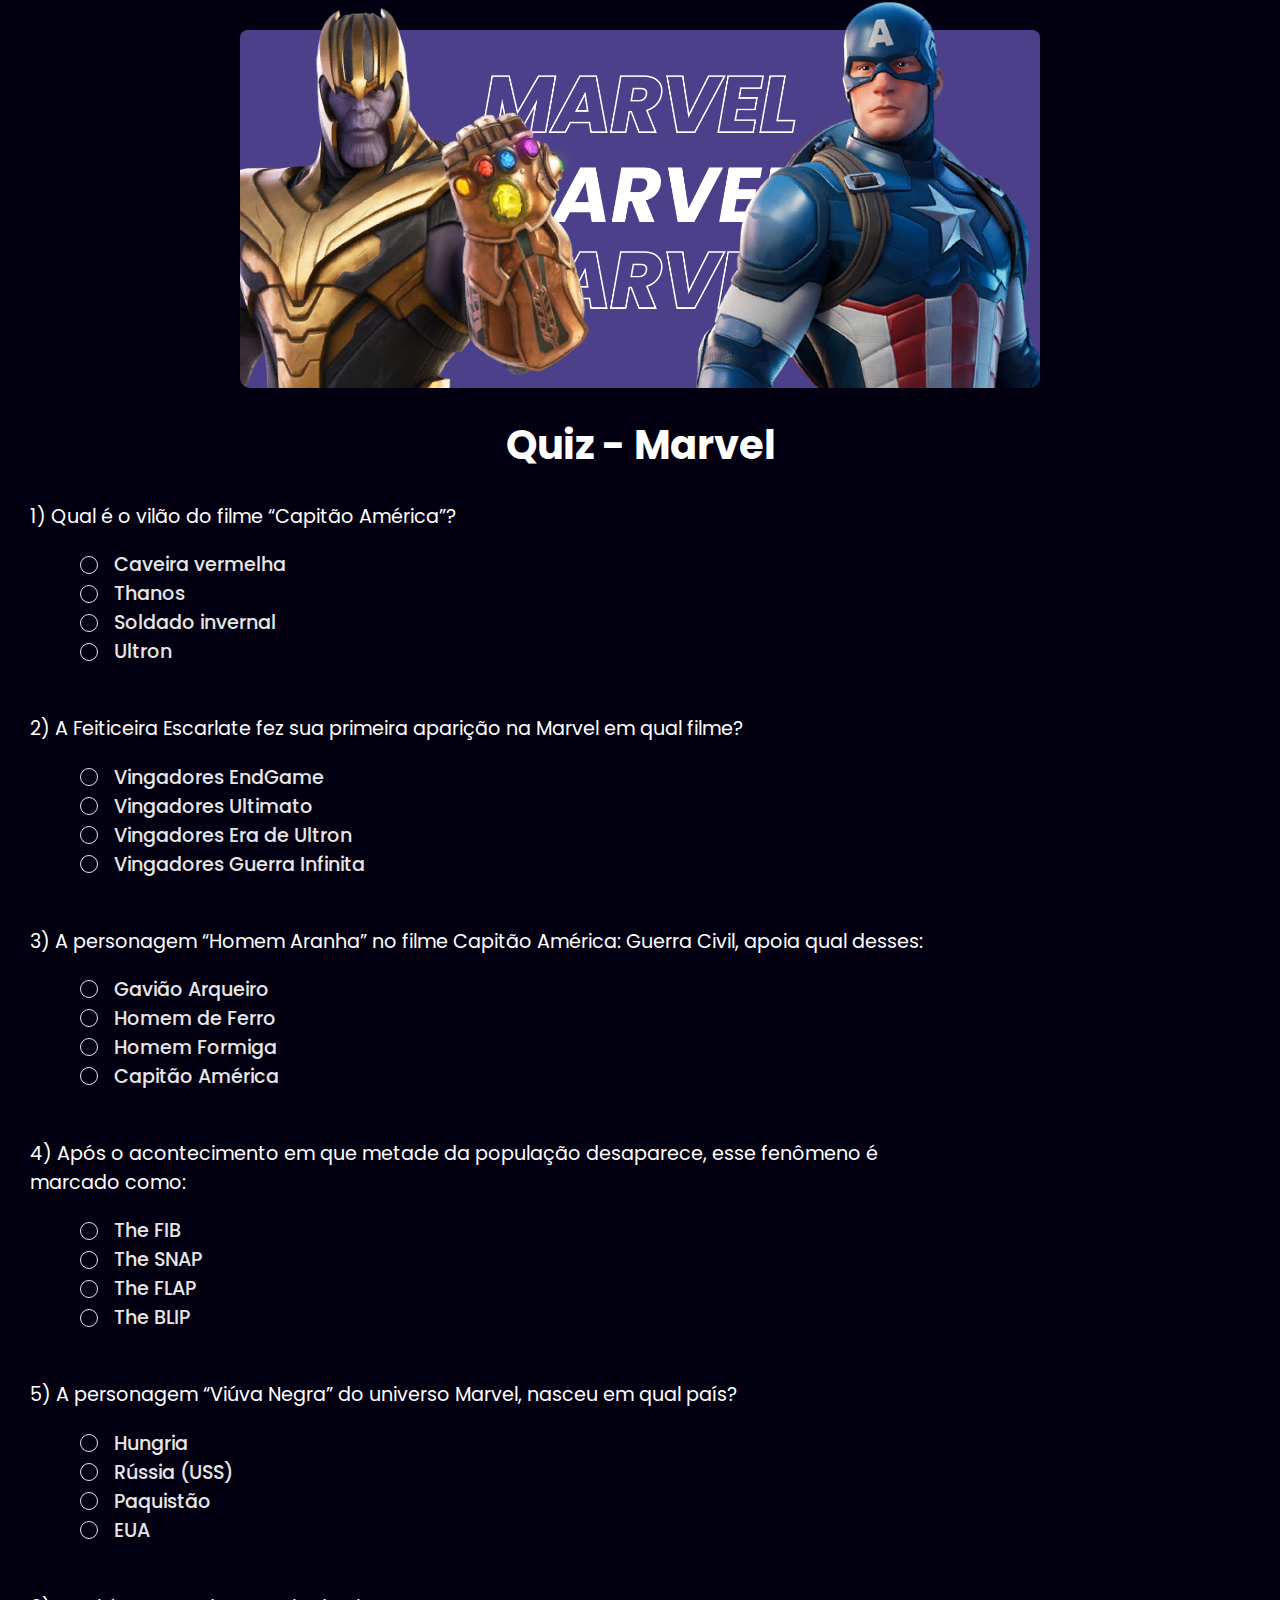
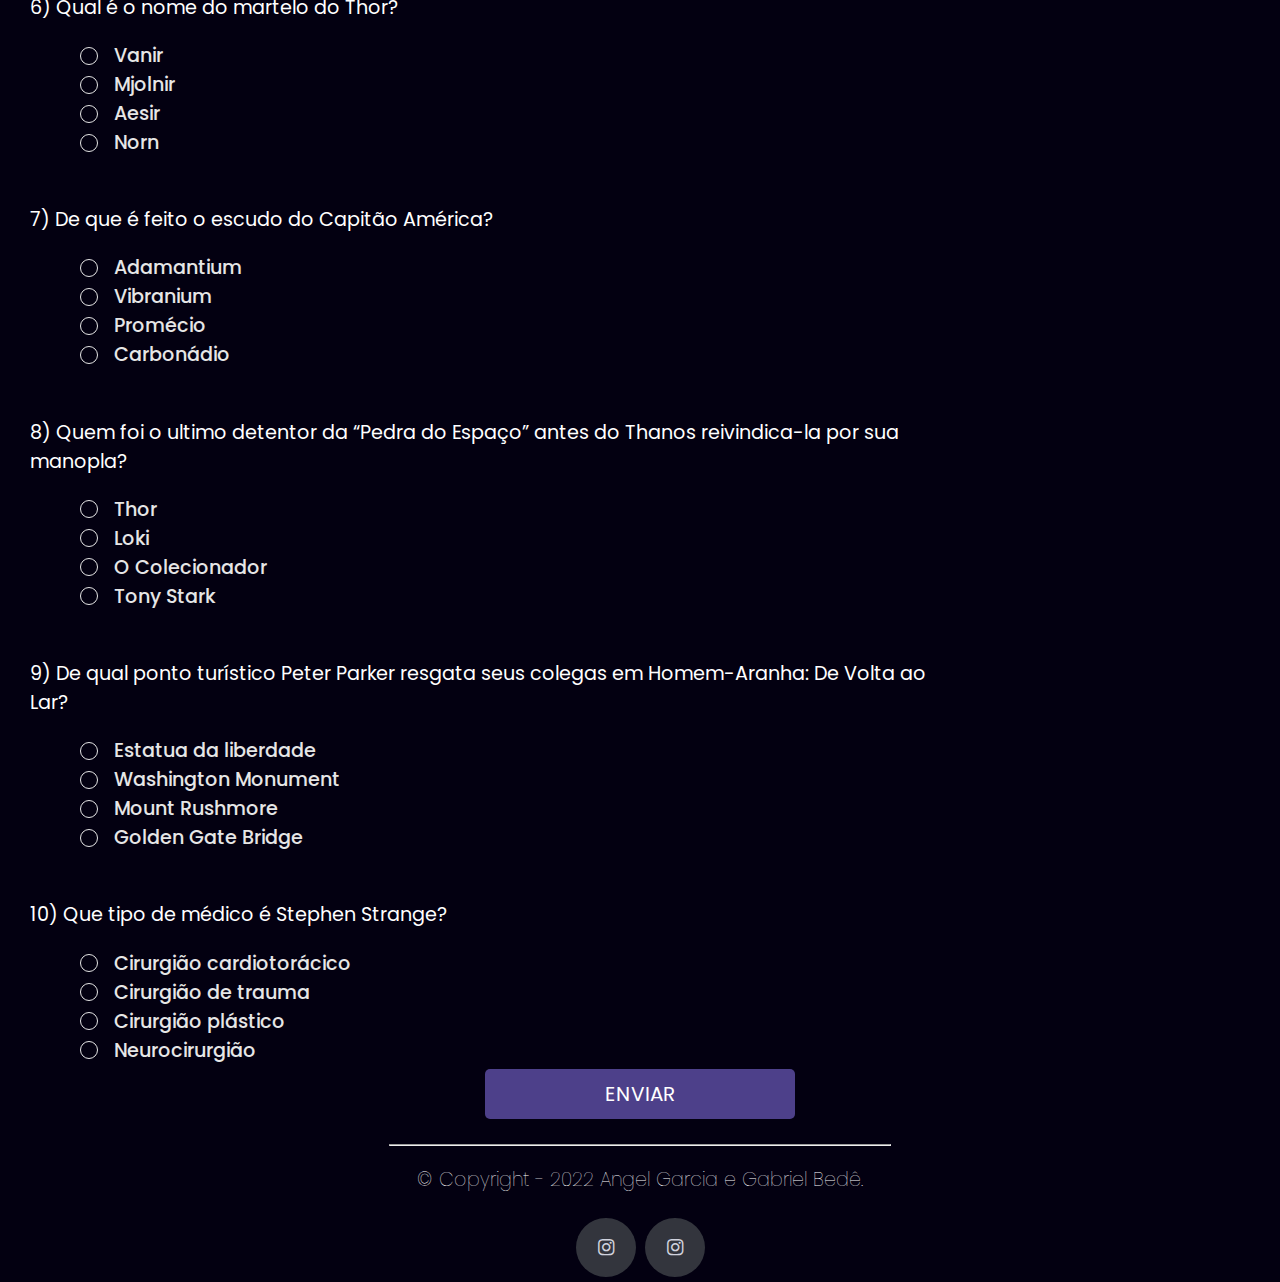
<file: quiz4.html>
<!DOCTYPE html>
<html lang="en">
<head>
    <meta charset="UTF-8">
    <meta http-equiv="X-UA-Compatible" content="IE=edge">
    <meta name="viewport" content="width=device-width, initial-scale=1.0">
    <title>Quiz - Marvel</title>
    <link rel="stylesheet" href="./css/quiz1.css">
    <link rel="stylesheet" href="https://cdnjs.cloudflare.com/ajax/libs/font-awesome/4.7.0/css/font-awesome.min.css">

</head>
<body>
    <img class="banner" src="./img/Frame 9.png">
    <form id="form" action="resultado.php">
    <section class="dark">
        <h1>Quiz - Marvel</h1>
        <p>1) Qual é o vilão do filme “Capitão América”?</p>
        <label>
          <input type="radio" name= "p1" name="dark" value="1" required>
          <span class="design"></span> <span class="text">Caveira vermelha</span>
        </label>
      
        <label>
          <input type="radio" name= "p1" name="dark" value="0" required>
          <span class="design"></span><span class="text">Thanos</span>
        </label>
      
        <label>
          <input type="radio" name= "p1" name="dark" value="0" required>
          <span class="design"></span><span class="text">Soldado invernal</span>
        </label>

        <label>
            <input type="radio" name= "p1" name="dark" value="0" required>
            <span class="design"></span><span class="text">Ultron</span>
        </label>
    </section>

    <br>

    <section class="dark">
    <p>2) A Feiticeira Escarlate fez sua primeira aparição na Marvel em qual filme?</p>
        <label>
          <input type="radio" name= "p2" name="dark" value="0" required>
          <span class="design"></span> <span class="text">Vingadores EndGame</span>
        </label>
      
        <label>
          <input type="radio" name= "p2" name="dark" value="0" required>
          <span class="design"></span><span class="text">Vingadores Ultimato</span>
        </label>
      
        <label>
          <input type="radio" name= "p2" name="dark" value="1" required>
          <span class="design"></span><span class="text">Vingadores Era de Ultron</span>
        </label>

        <label>
            <input type="radio" name= "p2" name="dark" value="0" required>
            <span class="design"></span><span class="text">Vingadores Guerra Infinita</span>
        </label>
    </section>

    <br>

    <section class="dark">
    <p>3) A personagem “Homem Aranha” no filme Capitão América: Guerra Civil, apoia qual desses:</p>
        <label>
          <input type="radio" name= "p3" name="dark" value="0" required>
          <span class="design"></span> <span class="text">Gavião Arqueiro</span>
        </label>
      
        <label>
          <input type="radio" name= "p3" name="dark" value="1" required>
          <span class="design"></span><span class="text">Homem de Ferro</span>
        </label>
      
        <label>
          <input type="radio" name= "p3" name="dark" value="0" required>
          <span class="design"></span><span class="text">Homem Formiga</span>
        </label>

        <label>
            <input type="radio" name= "p3" name="dark" value="0" required>
            <span class="design"></span><span class="text">Capitão América</span>
        </label>
    </section>

    <br>

    <section class="dark">
    <p>4) Após o acontecimento em que metade da população desaparece, esse fenômeno é marcado como:</p>
        <label>
          <input type="radio" name= "p4" name="dark" value="0" required>
          <span class="design"></span> <span class="text">The FIB</span>
        </label>
      
        <label>
          <input type="radio" name= "p4" name="dark" value="0" required>
          <span class="design"></span><span class="text">The SNAP</span>
        </label>
      
        <label>
          <input type="radio" name= "p4" name="dark" value="0" required>
          <span class="design"></span><span class="text">The FLAP</span>
        </label>

        <label>
            <input type="radio" name= "p4" name="dark" value="1" required>
            <span class="design"></span><span class="text">The BLIP</span>
        </label>
    </section>

    <br>

    <section class="dark">
    <p>5) A personagem “Viúva Negra” do universo Marvel, nasceu em qual país?</p>
        <label>
          <input type="radio" name= "p5" name="dark" value="0" required>
          <span class="design"></span> <span class="text">Hungria</span>
        </label>
      
        <label>
          <input type="radio" name= "p5" name="dark" value="1" required>
          <span class="design"></span><span class="text">Rússia (USS)</span>
        </label>
      
        <label>
          <input type="radio" name= "p5" name="dark" value="0" required>
          <span class="design"></span><span class="text">Paquistão</span>
        </label>

        <label>
            <input type="radio" name= "p5" name="dark" value="0" required>
            <span class="design"></span><span class="text">EUA</span>
        </label>
    </section>

    <br>

    <section class="dark">
    <p>6) Qual é o nome do martelo do Thor?</p>
        <label>
          <input type="radio" name= "p6" name="dark" value="0" required>
          <span class="design"></span> <span class="text">Vanir</span>
        </label>
      
        <label>
          <input type="radio" name= "p6" name="dark" value="1" required>
          <span class="design"></span><span class="text">Mjolnir</span>
        </label>
      
        <label>
          <input type="radio" name= "p6" name="dark" value="0" required>
          <span class="design"></span><span class="text">Aesir</span>
        </label>

        <label>
            <input type="radio" name= "p6" name="dark" value="0" required>
            <span class="design"></span><span class="text">Norn</span>
        </label>
    </section>

    <br>

    <section class="dark">
    <p>7) De que é feito o escudo do Capitão América?</p>
        <label>
          <input type="radio" name= "p7" name="dark" value="0" required>
          <span class="design"></span> <span class="text">Adamantium</span>
        </label>
      
        <label>
          <input type="radio" name= "p7" name="dark" value="1" required>
          <span class="design"></span><span class="text">Vibranium</span>
        </label>
      
        <label>
          <input type="radio" name= "p7" name="dark" value="0" required>
          <span class="design"></span><span class="text">Promécio</span>
        </label>

        <label>
            <input type="radio" name= "p7" name="dark" value="0" required>
            <span class="design"></span><span class="text">Carbonádio</span>
        </label>
    </section>

    <br>

    <section class="dark">
    <p>8) Quem foi o ultimo detentor da “Pedra do Espaço” antes do Thanos reivindica-la por sua manopla?</p>
        <label>
          <input type="radio" name= "p8" name="dark" value="0" required>
          <span class="design"></span> <span class="text">Thor</span>
        </label>
      
        <label>
          <input type="radio" name= "p8" name="dark" value="0" required>
          <span class="design"></span><span class="text">Loki</span>
        </label>
      
        <label>
          <input type="radio" name= "p8" name="dark" value="1" required>
          <span class="design"></span><span class="text">O Colecionador</span>
        </label>

        <label>
            <input type="radio" name= "p8" name="dark" value="0" required>
            <span class="design"></span><span class="text">Tony Stark</span>
        </label>
    </section>

    <br>

    <section class="dark">
    <p>9) De qual ponto turístico Peter Parker  resgata seus colegas em Homem-Aranha: De Volta ao Lar?</p>
        <label>
          <input type="radio" name= "p9" name="dark" value="0" required>
          <span class="design"></span> <span class="text">Estatua da liberdade</span>
        </label>
      
        <label>
          <input type="radio" name= "p9" name="dark" value="1" required>
          <span class="design"></span><span class="text">Washington Monument</span>
        </label>
      
        <label>
          <input type="radio" name= "p9" name="dark" value="0" required>
          <span class="design"></span><span class="text">Mount Rushmore</span>
        </label>

        <label>
            <input type="radio" name= "p9" name="dark" value="0" required>
            <span class="design"></span><span class="text">Golden Gate Bridge</span>
        </label>
    </section>

    <br>

    <section class="dark">
    <p>10) Que tipo de médico é Stephen Strange?</p>
        <label>
          <input type="radio" name= "p10" name="dark" value="0" required>
          <span class="design"></span> <span class="text">Cirurgião cardiotorácico</span>
        </label>
      
        <label>
          <input type="radio" name= "p10" name="dark" value="0" required>
          <span class="design"></span><span class="text">Cirurgião de trauma</span>
        </label>
      
        <label>
          <input type="radio" name= "p10" name="dark" value="0" required>
          <span class="design"></span><span class="text">Cirurgião plástico</span>
        </label>

        <label>
            <input type="radio" name= "p10" name="dark" value="1" required>
            <span class="design"></span><span class="text">Neurocirurgião</span>
        </label>
    </section>
    
    <br>
      
      <button form="form" class="btn">
        <span>ENVIAR</span>
      </button>

      <hr>

      <footer class="rodape">
        <h6 class="text-rodape">© Copyright - 2022 Angel Garcia e Gabriel Bedê.</h6>
        <a href="https://instagram.com/angel_oliiveiraa?igshid=YmMyMTA2M2Y=" class="fa fa-instagram"></a>
        <a href="https://instagram.com/gabriel_bede?igshid=YmMyMTA2M2Y=" class="fa fa-instagram"></a>
    </footer>

</body>
</html>
</file>
<file: css/style.css>
@import url('https://fonts.googleapis.com/css2?family=Poppins:wght@300;400;500;600;700;800;900&display=swap');


body, ul, li, p {
    margin: 0px;
    padding: 0px;
    list-style: none;
    font-size: 1.2rem;
    font-family: 'Poppins', sans-serif;
    background-color: #030011;
}

.form {
    margin: 0;
    position: absolute;
    top: 29rem;
    left: 49%;
    margin-right: -50%;
    transform: translate(-50%, -50%)
}

h1 {
    color: #FFF;
    text-align: center;
    margin-top: 280px;
    margin-left: -25px;
}

.btn {
    text-decoration: none;
    font-size: 20px;
    width: 310px;
    height: 50px;
    cursor: pointer;
    background: #4d408a;
    border: transparent;
    outline: none;
    transition: 1s ease-in-out;
    left: 70%;
    color: #FFF;
    border-radius: 5px;
}

.input-container{
    width: 280px;
    position: relative;
    padding-bottom: 1rem;
}

.label{
    position: absolute;
    left: 10px;
    top: 14px;
    transition: all 0.2s;
    padding: 0 2px;
    z-index: 1;
    color: #b3b3b3;
    user-select: none;
}
    
.text-input{
    padding: 0.8rem;
    width: 100%;
    height: 100%;
    border: 2px solid #2f2c45;
    background: #272530;
    border-radius: 5px;
    font-size: 18px;
    outline: none;
    transition: all 0.3s;
    color: #FFF;
}

.label::before {
    content: '';
    height: 5px;
    background: #272530;
    position: absolute;
    left: 0;
    top: 10px;
    width: 100%;
    Z-index: -1;
}

.text-input:focus{
    border: 2px solid #4d408a;
}

.text-input:focus + .label{
    top: -10px;
    color: #4d408a;
    font-size: 18px;
    text-shadow: 1.5px 1px 2px rgba(8, 8, 8, 0.493);
}

.text-input::placeholder{
    font-size: 16px;
    opacity: 0;
    transition: all 0.3s;
}

.text-input:focus::placeholder{
    opacity: 1;
}

.text-input:not(:placeholder-shown) + .label{
    top:-10px;
    color: #4d408a;
    font-size: 18;
}
</file>
<file: css/pages.css>
@import url('https://fonts.googleapis.com/css2?family=Poppins:wght@300;400;500;600;700;800;900&display=swap');


*{
    font-family: 'Poppins', sans-serif;
    scrollbar-width: auto;
    scrollbar-color: #4d408a #030011;
}

*::-webkit-scrollbar {
    width: 10px;
}

*::-webkit-scrollbar-track {
    background: #030011;
}

*::-webkit-scrollbar-thumb {
    background-color: #4d408a;
    border-radius: 10px;
    border: 0px none #ffffff;
}

body, ul, li {
    margin: 0px;
    padding: 0px;
    list-style: none;
    font-size: 1.2rem;
}

body {
    margin-bottom: 100px;
    background-color: #030011;
}


h1 {
    color: #fff;
    text-align: center;
    margin-top: 30px;
}

a {
    color: #fff;
    text-align: center;
    text-decoration: none;
}

img {
    max-width: 100%;
    display: block;
}

.banner {
    width: 800px;
    margin: 0 auto;
    border-radius: 10px;
}

.flex {
    display: flex;
    flex-wrap: wrap;
    max-width: 800px;
    margin: 0 auto;
}

.flex > div {
    flex: 1 1 250px;
    margin: 10px;
}

.flex .img {
    position : relative;
    width: 300px;
    height: 420px;
    background:  #4d408a;
    margin: 20px;
    border-radius: 10px;
    overflow: hidden;
    box-shadow: 0 15px 25px rgba(0, 0, 0, 0.2) ;
    transition: 0.5s;
}

.flex:hover .img {
    filter: blur(20px) ;
    transform: scale(0.9) ;
    opacity: 0.5;
}

.flex .img:hover {

    filter: blur(0px);
    transform: scale(1.1);
    opacity: 1;
}

hr{
    margin-top: 50px;
    background: #fff;
    max-width: 500px;

}

.rodape {
    text-align: center;
    color: #fff;
}

.fa {
    padding: 20px;
    font-size: 30px;
    width: 20px;
    text-align: center;
    text-decoration: none;
    margin: 5px 2px;
    border-radius: 50%;
    transition:all .2s linear
}
  
.fa-instagram {
    background: #33353d;
    color: #D0D2DD;
}

.fa:hover {
    background: #4d408a;
    color: white;
}
</file>
<file: css/quiz1.css>
@import url('https://fonts.googleapis.com/css2?family=Poppins:wght@300;400;500;600;700;800;900&display=swap');

*{
    font-family: 'Poppins', sans-serif;
    scrollbar-width: auto;
    scrollbar-color: #4d408a #030011;
}

*::-webkit-scrollbar {
    width: 10px;
}

*::-webkit-scrollbar-track {
    background: #030011;
}

*::-webkit-scrollbar-thumb {
    background-color: #4d408a;
    border-radius: 10px;
    border: 0px none #ffffff;
}

body {
    margin: 0px;
    padding: 0px;
    list-style: none;
    font-size: 1.2rem;
    background-color: #030011;
}

h1 {
    font-size: 40px;
    text-align: center;
    color: #fff;
}

p {
    color: #fff;
    margin-left: 30px;
    max-width: 900px;
}

.banner {
    width: 800px;
    margin: 0 auto;
    border-radius: 10px;
    display: block;
    max-width: 100%;
}

.btn {
    text-decoration: none;
    font-size: 20px;
    width: 310px;
    height: 50px;
    cursor: pointer;
    background: #4d408a;
    border: transparent;
    outline: none;
    transition: 1s ease-in-out;
    color: #FFF;
    border-radius: 5px;
    position: absolute;
    left: 50%;
    margin-right: -50%;
    transform: translate(-50%, -50%)
}

.dark {
    --primary: #4d408a;
    --other: #e6e6e6;
}
  
label {
    display: flex;
    justify-content: flex-start;
    align-items: center;
    flex-wrap: nowrap;
    margin-left: 80px;
    cursor: pointer;
    position: relative;
}

input {
    opacity: 0;
    position: absolute;
    left: 50%;
    top: 50%;
    transform: translate(-50%, -50%);
    z-index: -1;
}

.design {
    width: 16px;
    height: 16px;
    border: 1px solid var(--other);
    border-radius: 100%;
    margin-right: 16px;
    position: relative;
}

.design::before,
.design::after {
    content: "";
    display: block;
    width: inherit;
    height: inherit;
    border-radius: inherit;
    position: absolute;
    transform: scale(0);
    transform-origin: center center;
}

.design:before {
    background: var(--other);
    opacity: 0;
    transition: .3s;
}

.design::after {
    background: var(--primary);
    opacity: .4;
    transition: .6s;
}

.text {
    color: var(--other);
    font-weight: 500;
}


input:checked+.design::before {
    opacity: 1;
    transform: scale(.6);
}

input:hover+.design,
input:focus+.design {
    border: 1px solid var(--primary);
}

input:hover+.design:before,
input:focus+.design:before {
    background: var(--primary);
}

input:hover~.text {
    color: var(--primary);
}

input:focus+.design::after,
input:active+.design::after {
    opacity: .1;
    transform: scale(2.6);
}


hr{
    margin-top: 50px;
    max-width: 500px;
    background: #fff;

}

.rodape {
    text-align: center;
    color: #fff;
}

h6 {
    font-weight:lighter;
    font-size: 19px;
    margin: 19px;
}

.fa {
    padding: 20px;
    font-size: 30px;
    width: 20px;
    text-align: center;
    text-decoration: none;
    margin: 5px 2px;
    border-radius: 50%;
    transition:all .2s linear
}
  
.fa-instagram {
    background: #33353d;
    color: #D0D2DD;
}

.fa:hover {
    background: #4d408a;
    color: white;
}
</file>
